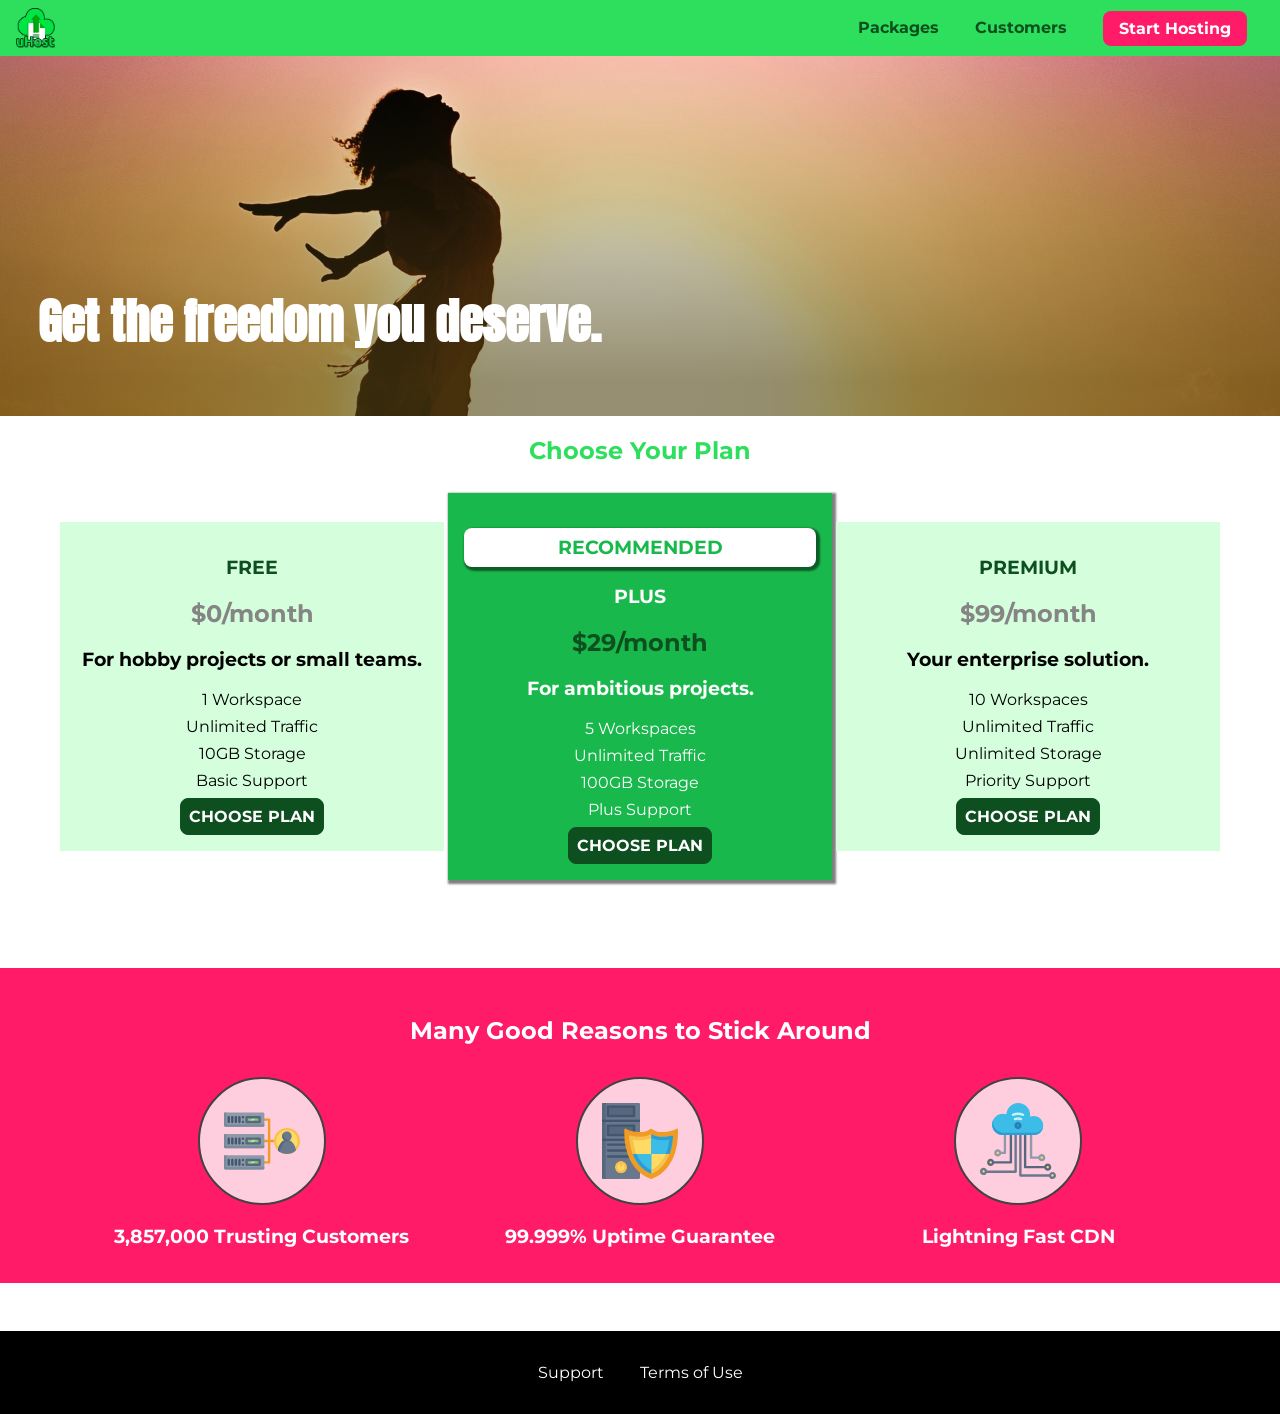
<file: index.html>
<!DOCTYPE html>
<html lang="en">

<head>
    <meta charset="UTF-8">
    <meta http-equiv="X-UA-Compatible" content="ie=edge">
    <meta name="viewport" content="width=device-width, initial-scale=1.0">
    <title>uHost</title>
    <link rel="shortcut icon" href="favicon.png">
    <link rel="stylesheet" href="shared.css">
    <link rel="stylesheet" href="main.css">
</head>

<body>
    <div class="backdrop"></div>
    <div class="modal">
        <h1 class="modal__title">Do you want to continue?</h1>
        <div class="modal__actions">
            <a href="start-hosting/index.html" class="modal__action">Yes!</a>
            <button class="modal__action modal__action--negative" type="button">No!</button>
        </div>
    </div>
    <header class="main-header">
        <div>
            <button class="toggle-button">
                <span class="toggle-button__bar"></span>
                <span class="toggle-button__bar"></span>
                <span class="toggle-button__bar"></span>
            </button>
            <a href="index.html" class="main-header__brand">
                <img src="images/uhost-icon.png" alt="uHost - Your favorite hosting company">
            </a>
        </div>
        <nav class="main-nav">
            <ul class="main-nav__items">
                <li class="main-nav__item">
                    <a href="packages/index.html">Packages</a>
                </li>
                <li class="main-nav__item">
                    <a href="customers/index.html">Customers</a>
                </li>
                <li class="main-nav__item main-nav__item--cta">
                    <a href="start-hosting/index.html">Start Hosting</a>
                </li>
            </ul>
        </nav>
    </header>
    <nav class="mobile-nav">
        <ul class="mobile-nav__items">
            <li class="mobile-nav__item">
                <a href="packages/index.html">Packages</a>
            </li>
            <li class="mobile-nav__item">
                <a href="customers/index.html">Customers</a>
            </li>
            <li class="mobile-nav__item mobile-nav__item--cta">
                <a href="start-hosting/index.html">Start Hosting</a>
            </li>
        </ul>
    </nav>
    <main>
        <section id="product-overview">
            <h1>Get the freedom you deserve.</h1>
        </section>
        <section id="plans">
            <h1 class="section-title">Choose Your Plan</h1>
            <div class="plan__list">
                <article class="plan">
                    <h1 class="plan__title">FREE</h1>
                    <h2 class="plan__price">$0/month</h2>
                    <h3>For hobby projects or small teams.</h3>
                    <ul class="plan__features">
                        <li class="plan__feature">1 Workspace</li>
                        <li class="plan__feature">Unlimited Traffic</li>
                        <li class="plan__feature">10GB Storage</li>
                        <li class="plan__feature">Basic Support</li>
                    </ul>
                    <div>
                        <button class="button">CHOOSE PLAN</button>
                    </div>
                </article>
                <article class="plan plan--highlighted">
                    <h1 class="plan__annotation">RECOMMENDED</h1>
                    <h1 class="plan__title">PLUS</h1>
                    <h2 class="plan__price">$29/month</h2>
                    <h3>For ambitious projects.</h3>
                    <ul class="plan__features">
                        <li class="plan__feature">5 Workspaces</li>
                        <li class="plan__feature">Unlimited Traffic</li>
                        <li class="plan__feature">100GB Storage</li>
                        <li class="plan__feature">Plus Support</li>
                    </ul>
                    <div>
                        <button class="button">CHOOSE PLAN</button>
                    </div>
                </article>
                <article class="plan">
                    <h1 class="plan__title">PREMIUM</h1>
                    <h2 class="plan__price">$99/month</h2>
                    <h3>Your enterprise solution.</h3>
                    <ul class="plan__features">
                        <li class="plan__feature">10 Workspaces</li>
                        <li class="plan__feature">Unlimited Traffic</li>
                        <li class="plan__feature">Unlimited Storage</li>
                        <li class="plan__feature">Priority Support</li>
                    </ul>
                    <div>
                        <button class="button">CHOOSE PLAN</button>
                    </div>
                </article>
            </div>
        </section>
        <section id="key-features">
            <h1 class="section-title">Many Good Reasons to Stick Around</h1>
            <ul class="key-feature__list">
                <li class="key-feature">
                    <div class="key-feature__image">
                        <svg viewBox="0 0 512 512">
                            <path style="fill:#F09B24;" d="M344,248h-32V112c0-4.418-3.582-8-8-8h-40c-4.418,0-8,3.582-8,8s3.582,8,8,8h32v128h-32  c-4.418,0-8,3.582-8,8s3.582,8,8,8h32v128h-32c-4.418,0-8,3.582-8,8s3.582,8,8,8h40c4.418,0,8-3.582,8-8V264h32c4.418,0,8-3.582,8-8  S348.418,248,344,248z"
                            />
                            <path style="fill:#8E9AA9;" d="M264,64H8c-4.418,0-8,3.582-8,8v80c0,4.418,3.582,8,8,8h256c4.418,0,8-3.582,8-8V72  C272,67.582,268.418,64,264,64z"
                            />
                            <path style="fill:#7C899B;" d="M24,144c-4.418,0-8-3.582-8-8V64H8c-4.418,0-8,3.582-8,8v80c0,4.418,3.582,8,8,8h256  c4.418,0,8-3.582,8-8v-8H24z"
                            />
                            <rect x="152" y="96" style="fill:#B8E3A8;" width="88" height="32" />
                            <g>
                                <polygon style="fill:#7EC97D;" points="152,96 152,128 166,128 198,96  " />
                                <polygon style="fill:#7EC97D;" points="220,96 188,128 240,128 240,96  " />
                            </g>
                            <path style="fill:#56677E;" d="M240,136h-88c-4.418,0-8-3.582-8-8V96c0-4.418,3.582-8,8-8h88c4.418,0,8,3.582,8,8v32  C248,132.418,244.418,136,240,136z M160,120h72v-16h-72V120z"
                            />
                            <g>
                                <path style="fill:#435670;" d="M32,136c-4.418,0-8-3.582-8-8V96c0-4.418,3.582-8,8-8s8,3.582,8,8v32C40,132.418,36.418,136,32,136z   "
                                />
                                <path style="fill:#435670;" d="M56,136c-4.418,0-8-3.582-8-8V96c0-4.418,3.582-8,8-8s8,3.582,8,8v32C64,132.418,60.418,136,56,136z   "
                                />
                                <path style="fill:#435670;" d="M80,136c-4.418,0-8-3.582-8-8V96c0-4.418,3.582-8,8-8s8,3.582,8,8v32C88,132.418,84.418,136,80,136z   "
                                />
                                <path style="fill:#435670;" d="M104,136c-4.418,0-8-3.582-8-8V96c0-4.418,3.582-8,8-8s8,3.582,8,8v32   C112,132.418,108.418,136,104,136z"
                                />
                                <path style="fill:#435670;" d="M128,105c-4.418,0-8-3.582-8-8v-1c0-4.418,3.582-8,8-8s8,3.582,8,8v1   C136,101.418,132.418,105,128,105z"
                                />
                                <path style="fill:#435670;" d="M128,136c-4.418,0-8-3.582-8-8v-1c0-4.418,3.582-8,8-8s8,3.582,8,8v1   C136,132.418,132.418,136,128,136z"
                                />
                            </g>
                            <path style="fill:#8E9AA9;" d="M264,208H8c-4.418,0-8,3.582-8,8v80c0,4.418,3.582,8,8,8h256c4.418,0,8-3.582,8-8v-80  C272,211.582,268.418,208,264,208z"
                            />
                            <path style="fill:#7C899B;" d="M24,288c-4.418,0-8-3.582-8-8v-72H8c-4.418,0-8,3.582-8,8v80c0,4.418,3.582,8,8,8h256  c4.418,0,8-3.582,8-8v-8H24z"
                            />
                            <rect x="152" y="240" style="fill:#B8E3A8;" width="88" height="32" />
                            <g>
                                <polygon style="fill:#7EC97D;" points="152,240 152,272 166,272 198,240  " />
                                <polygon style="fill:#7EC97D;" points="220,240 188,272 240,272 240,240  " />
                            </g>
                            <path style="fill:#56677E;" d="M240,280h-88c-4.418,0-8-3.582-8-8v-32c0-4.418,3.582-8,8-8h88c4.418,0,8,3.582,8,8v32  C248,276.418,244.418,280,240,280z M160,264h72v-16h-72V264z"
                            />
                            <g>
                                <path style="fill:#435670;" d="M32,280c-4.418,0-8-3.582-8-8v-32c0-4.418,3.582-8,8-8s8,3.582,8,8v32C40,276.418,36.418,280,32,280   z"
                                />
                                <path style="fill:#435670;" d="M56,280c-4.418,0-8-3.582-8-8v-32c0-4.418,3.582-8,8-8s8,3.582,8,8v32C64,276.418,60.418,280,56,280   z"
                                />
                                <path style="fill:#435670;" d="M80,280c-4.418,0-8-3.582-8-8v-32c0-4.418,3.582-8,8-8s8,3.582,8,8v32C88,276.418,84.418,280,80,280   z"
                                />
                                <path style="fill:#435670;" d="M104,280c-4.418,0-8-3.582-8-8v-32c0-4.418,3.582-8,8-8s8,3.582,8,8v32   C112,276.418,108.418,280,104,280z"
                                />
                                <path style="fill:#435670;" d="M128,249c-4.418,0-8-3.582-8-8v-1c0-4.418,3.582-8,8-8s8,3.582,8,8v1   C136,245.418,132.418,249,128,249z"
                                />
                                <path style="fill:#435670;" d="M128,280c-4.418,0-8-3.582-8-8v-1c0-4.418,3.582-8,8-8s8,3.582,8,8v1   C136,276.418,132.418,280,128,280z"
                                />
                            </g>
                            <path style="fill:#8E9AA9;" d="M264,352H8c-4.418,0-8,3.582-8,8v80c0,4.418,3.582,8,8,8h256c4.418,0,8-3.582,8-8v-80  C272,355.582,268.418,352,264,352z"
                            />
                            <path style="fill:#7C899B;" d="M24,432c-4.418,0-8-3.582-8-8v-72H8c-4.418,0-8,3.582-8,8v80c0,4.418,3.582,8,8,8h256  c4.418,0,8-3.582,8-8v-8H24z"
                            />
                            <rect x="152" y="384" style="fill:#B8E3A8;" width="88" height="32" />
                            <g>
                                <polygon style="fill:#7EC97D;" points="152,384 152,416 166,416 198,384  " />
                                <polygon style="fill:#7EC97D;" points="220,384 188,416 240,416 240,384  " />
                            </g>
                            <path style="fill:#56677E;" d="M240,424h-88c-4.418,0-8-3.582-8-8v-32c0-4.418,3.582-8,8-8h88c4.418,0,8,3.582,8,8v32  C248,420.418,244.418,424,240,424z M160,408h72v-16h-72V408z"
                            />
                            <g>
                                <path style="fill:#435670;" d="M32,424c-4.418,0-8-3.582-8-8v-32c0-4.418,3.582-8,8-8s8,3.582,8,8v32C40,420.418,36.418,424,32,424   z"
                                />
                                <path style="fill:#435670;" d="M56,424c-4.418,0-8-3.582-8-8v-32c0-4.418,3.582-8,8-8s8,3.582,8,8v32C64,420.418,60.418,424,56,424   z"
                                />
                                <path style="fill:#435670;" d="M80,424c-4.418,0-8-3.582-8-8v-32c0-4.418,3.582-8,8-8s8,3.582,8,8v32C88,420.418,84.418,424,80,424   z"
                                />
                                <path style="fill:#435670;" d="M104,424c-4.418,0-8-3.582-8-8v-32c0-4.418,3.582-8,8-8s8,3.582,8,8v32   C112,420.418,108.418,424,104,424z"
                                />
                                <path style="fill:#435670;" d="M128,393c-4.418,0-8-3.582-8-8v-1c0-4.418,3.582-8,8-8s8,3.582,8,8v1   C136,389.418,132.418,393,128,393z"
                                />
                                <path style="fill:#435670;" d="M128,424c-4.418,0-8-3.582-8-8v-1c0-4.418,3.582-8,8-8s8,3.582,8,8v1   C136,420.418,132.418,424,128,424z"
                                />
                            </g>
                            <path style="fill:#F7C14D;" d="M424,168c-48.523,0-88,39.477-88,88s39.477,88,88,88s88-39.477,88-88S472.523,168,424,168z" />
                            <path style="fill:#FFDB66;" d="M424,184c-39.701,0-72,32.299-72,72s32.299,72,72,72s72-32.299,72-72S463.701,184,424,184z" />
                            <path style="fill:#69788D;" d="M484.893,314.16C476.393,274.588,451.922,248,424,248s-52.393,26.588-60.893,66.16  c-0.605,2.82,0.354,5.749,2.511,7.664C381.731,336.124,402.465,344,424,344s42.269-7.876,58.381-22.176  C484.539,319.909,485.498,316.98,484.893,314.16z"
                            />
                            <path style="fill:#56677E;" d="M434.053,249.171C430.768,248.403,427.411,248,424,248c-27.922,0-52.393,26.588-60.893,66.16  c-0.605,2.82,0.354,5.749,2.511,7.664c3.383,3.002,6.979,5.703,10.734,8.125C384.904,286.243,407.373,255.378,434.053,249.171z"
                            />
                            <path style="fill:#69788D;" d="M424,192c-17.645,0-32,14.355-32,32s14.355,32,32,32s32-14.355,32-32S441.645,192,424,192z" />
                            <path style="fill:#56677E;" d="M432,248c-17.645,0-32-14.355-32-32c0-6.783,2.128-13.076,5.742-18.258  C397.444,203.53,392,213.138,392,224c0,17.645,14.355,32,32,32c10.862,0,20.471-5.444,26.258-13.742  C445.076,245.872,438.783,248,432,248z"
                            />

                        </svg>
                    </div>
                    <p class="key-feature__description">3,857,000 Trusting Customers</p>
                </li>
                <li class="key-feature">
                    <div class="key-feature__image">
                        <svg viewBox="0 0 512 512">
                            <path style="fill:#69788D;" d="M248,0H8C3.582,0,0,3.582,0,8v496c0,4.418,3.582,8,8,8h240c4.418,0,8-3.582,8-8V8  C256,3.582,252.418,0,248,0z"
                            />
                            <path style="fill:#56677E;" d="M24,504V8c0-4.418,3.582-8,8-8H8C3.582,0,0,3.582,0,8v496c0,4.418,3.582,8,8,8h24  C27.582,512,24,508.418,24,504z"
                            />
                            <g>
                                <rect x="0" y="112" style="fill:#435670;" width="256" height="16" />
                                <rect x="0" y="240" style="fill:#435670;" width="256" height="16" />
                            </g>
                            <path style="fill:#F7C14D;" d="M128,392c-22.056,0-40,17.944-40,40s17.944,40,40,40s40-17.944,40-40S150.056,392,128,392z" />
                            <path style="fill:#FFDB66;" d="M128,408c-13.233,0-24,10.767-24,24s10.767,24,24,24s24-10.767,24-24S141.233,408,128,408z" />
                            <path style="fill:#F7C14D;" d="M128,392c-2.739,0-5.414,0.278-8,0.805V424c0,4.418,3.582,8,8,8c4.418,0,8-3.582,8-8v-31.195  C133.414,392.278,130.739,392,128,392z"
                            />
                            <g>
                                <path style="fill:#435670;" d="M216,288H40c-4.418,0-8-3.582-8-8s3.582-8,8-8h176c4.418,0,8,3.582,8,8S220.418,288,216,288z"
                                />
                                <path style="fill:#435670;" d="M216,328H40c-4.418,0-8-3.582-8-8s3.582-8,8-8h176c4.418,0,8,3.582,8,8S220.418,328,216,328z"
                                />
                                <path style="fill:#435670;" d="M216,368H40c-4.418,0-8-3.582-8-8s3.582-8,8-8h176c4.418,0,8,3.582,8,8S220.418,368,216,368z"
                                />
                                <path style="fill:#435670;" d="M216,16H40c-4.418,0-8,3.582-8,8v64c0,4.418,3.582,8,8,8h176c4.418,0,8-3.582,8-8V24   C224,19.582,220.418,16,216,16z"
                                />
                            </g>
                            <rect x="48" y="32" style="fill:#56677E;" width="160" height="48" />
                            <path style="fill:#435670;" d="M216,144H40c-4.418,0-8,3.582-8,8v64c0,4.418,3.582,8,8,8h176c4.418,0,8-3.582,8-8v-64  C224,147.582,220.418,144,216,144z"
                            />
                            <rect x="48" y="160" style="fill:#56677E;" width="160" height="48" />
                            <path style="fill:#F09B24;" d="M511.747,180.237c-0.194-6.537-8.107-10.107-13.135-5.894c-5.6,4.693-42.904,21.282-98.514,21.282  c-33.45,0-64.625-20.999-64.929-21.206c-2.9-1.991-6.764-1.85-9.512,0.346c-2.677,2.135-27.201,20.86-63.793,20.86  c-55.607,0-92.914-16.589-98.515-21.282c-5.028-4.211-12.941-0.645-13.135,5.894c-1.634,54.834,4.655,105.941,18.693,151.903  c12.096,39.604,29.759,74.047,52.497,102.373c27.538,34.304,62.743,59.882,104.66,76.045c3.069,1.918,6.757,1.921,9.83,0  c41.917-16.163,77.122-41.741,104.66-76.045c22.738-28.326,40.401-62.77,52.497-102.373  C507.092,286.179,513.381,235.071,511.747,180.237z"
                            />
                            <path style="fill:#F7C14D;" d="M476.21,221.226c-1.953-1.631-4.568-2.235-7.036-1.628c-21.686,5.327-44.926,8.028-69.075,8.028  c-25.926,0-49.633-8.975-64.955-16.504c-2.307-1.134-5.016-1.091-7.284,0.116c-14.059,7.477-36.919,16.388-65.994,16.388  c-24.153,0-47.394-2.701-69.075-8.028c-5.155-1.268-10.221,2.966-9.894,8.261c2.077,33.693,7.668,65.635,16.616,94.935  c22.774,74.565,66.139,126.334,128.888,153.868c2.032,0.891,4.397,0.891,6.43,0c61.777-27.107,104.716-78.876,127.62-153.868  c8.948-29.3,14.539-61.241,16.616-94.935C479.224,225.319,478.163,222.856,476.21,221.226z"
                            />
                            <path style="fill:#FFDB66;" d="M331.609,451.727c-52.604-25.289-89.304-70.987-109.144-135.944  c-6.532-21.39-11.162-44.336-13.82-68.447c17.133,2.852,34.952,4.291,53.22,4.291c29.394,0,53.376-7.793,69.978-15.561  c17.44,7.736,41.656,15.561,68.256,15.561c18.267,0,36.085-1.439,53.219-4.291c-2.659,24.112-7.288,47.06-13.82,68.448  C419.545,381.108,383.27,426.805,331.609,451.727z"
                            />
                            <g>
                                <path style="fill:#2C9DD4;" d="M479.066,227.858c0.157-2.539-0.903-5.002-2.856-6.633s-4.568-2.235-7.036-1.628   c-21.686,5.327-44.926,8.028-69.075,8.028c-25.926,0-49.633-8.975-64.955-16.504c-1.057-0.52-2.2-0.78-3.345-0.806l-0.072,133.351   h123.601c2.556-6.746,4.933-13.702,7.123-20.874C471.398,293.493,476.989,261.552,479.066,227.858z"
                                />
                                <path style="fill:#2C9DD4;" d="M206.658,343.667c24.153,63.42,65.028,108.108,121.743,132.995c1.031,0.452,2.147,0.673,3.263,0.666   l0.063-133.661H206.658z"
                                />
                            </g>
                            <g>
                                <path style="fill:#3CBDE8;" d="M439.497,315.783c6.532-21.389,11.161-44.336,13.82-68.448c-17.134,2.852-34.952,4.291-53.219,4.291   c-26.6,0-50.815-7.824-68.256-15.561l-0.116,107.601h97.758C433.179,334.807,436.524,325.518,439.497,315.783z"
                                />
                                <path style="fill:#3CBDE8;" d="M232.523,343.667c21.144,50.298,54.363,86.56,99.087,108.06l0.117-108.06H232.523z" />
                            </g>
                        </svg>
                    </div>
                    <p class="key-feature__description">99.999% Uptime Guarantee</p>
                </li>
                <li class="key-feature">
                    <div class="key-feature__image">
                        <svg viewBox="0 0 512 512">
                            <path style="fill:#8E9AA9;" d="M168,200c-4.418,0-8,3.582-8,8v120h-17.376c-3.302-9.311-12.194-16-22.624-16  c-13.234,0-24,10.767-24,24s10.766,24,24,24c10.429,0,19.321-6.689,22.624-16H168c4.418,0,8-3.582,8-8V208  C176,203.582,172.418,200,168,200z"
                            />
                            <path style="fill:#FFDB66;" d="M120,328c-4.411,0-8,3.589-8,8s3.589,8,8,8s8-3.589,8-8S124.411,328,120,328z" />
                            <path style="fill:#56677E;" d="M208,200c-4.418,0-8,3.582-8,8v184H94.624C91.322,382.689,82.43,376,72,376  c-13.234,0-24,10.767-24,24s10.766,24,24,24c10.429,0,19.321-6.689,22.624-16H208c4.418,0,8-3.582,8-8V208  C216,203.582,212.418,200,208,200z"
                            />
                            <path style="fill:#FFDB66;" d="M72,392c-4.411,0-8,3.589-8,8s3.589,8,8,8s8-3.589,8-8S76.411,392,72,392z" />
                            <path style="fill:#69788D;" d="M240,208c-4.418,0-8,3.582-8,8v239H47.24c-2.671-10.34-12.078-18-23.24-18c-13.234,0-24,10.767-24,24  s10.766,24,24,24c9.666,0,18.009-5.747,21.809-14H240c4.418,0,8-3.582,8-8V216C248,211.582,244.418,208,240,208z"
                            />
                            <path style="fill:#FFDB66;" d="M24,453c-4.411,0-8,3.589-8,8s3.589,8,8,8s8-3.589,8-8S28.411,453,24,453z" />
                            <path style="fill:#69788D;" d="M488,464c-10.429,0-19.321,6.689-22.624,16H280V208c0-4.418-3.582-8-8-8s-8,3.582-8,8v280  c0,4.418,3.582,8,8,8h193.376c3.302,9.311,12.194,16,22.624,16c13.234,0,24-10.767,24-24S501.234,464,488,464z"
                            />
                            <path style="fill:#FFDB66;" d="M488,480c-4.411,0-8,3.589-8,8s3.589,8,8,8s8-3.589,8-8S492.411,480,488,480z" />
                            <path style="fill:#56677E;" d="M456,408c-10.429,0-19.321,6.689-22.624,16H312V208c0-4.418-3.582-8-8-8s-8,3.582-8,8v224  c0,4.418,3.582,8,8,8h129.376c3.302,9.311,12.194,16,22.624,16c13.234,0,24-10.767,24-24S469.234,408,456,408z"
                            />
                            <path style="fill:#FFDB66;" d="M456,424c-4.411,0-8,3.589-8,8s3.589,8,8,8s8-3.589,8-8S460.411,424,456,424z" />
                            <path style="fill:#8E9AA9;" d="M416,344c-10.429,0-19.321,6.689-22.624,16H352V208c0-4.418-3.582-8-8-8s-8,3.582-8,8v160  c0,4.418,3.582,8,8,8h49.376c3.302,9.311,12.194,16,22.624,16c13.234,0,24-10.767,24-24S429.234,344,416,344z"
                            />
                            <path style="fill:#FFDB66;" d="M416,360c-4.411,0-8,3.589-8,8s3.589,8,8,8s8-3.589,8-8S420.411,360,416,360z" />
                            <path style="fill:#3CBDE8;" d="M362,88c-8.741,0-17.231,1.751-25.06,5.085C337.646,88.797,338,84.43,338,80  c0-44.112-35.888-80-80-80c-42.823,0-77.895,33.816-79.909,76.149C170.393,73.415,162.244,72,154,72c-39.701,0-72,32.299-72,72  s32.299,72,72,72h208c35.29,0,64-28.71,64-64S397.29,88,362,88z"
                            />
                            <path style="fill:#2C9DD4;" d="M368,200H160c-39.701,0-72-32.299-72-72c0-5.863,0.721-11.559,2.05-17.019  C84.918,120.88,82,132.102,82,144c0,39.701,32.299,72,72,72h208c30.389,0,55.88-21.296,62.379-49.743  C413.565,186.327,392.352,200,368,200z"
                            />
                            <path style="fill:#2A7DB5;" d="M256,128c-13.234,0-24,10.767-24,24s10.766,24,24,24c13.233,0,24-10.767,24-24S269.233,128,256,128z"
                            />
                            <path style="fill:#2C9DD4;" d="M256,144c-4.411,0-8,3.589-8,8s3.589,8,8,8c4.411,0,8-3.589,8-8S260.411,144,256,144z" />
                            <g>
                                <path style="fill:#C5F1FA;" d="M221.755,87.695c-2.994,0-5.864-1.688-7.233-4.572c-1.894-3.991-0.194-8.763,3.798-10.657   C230.157,66.849,242.834,64,256,64c13.166,0,25.844,2.849,37.68,8.466c3.992,1.895,5.692,6.666,3.798,10.657   s-6.666,5.692-10.657,3.798C277.144,82.328,266.774,80,256,80c-10.774,0-21.144,2.328-30.821,6.921   C224.072,87.446,222.904,87.695,221.755,87.695z"
                                />
                                <path style="fill:#C5F1FA;" d="M276.545,116.618c-1.148,0-2.316-0.249-3.424-0.774C267.745,113.293,261.985,112,256,112   c-5.985,0-11.745,1.293-17.121,3.844c-3.991,1.895-8.763,0.192-10.657-3.798c-1.894-3.992-0.193-8.764,3.798-10.657   C239.557,97.813,247.625,96,256,96c8.376,0,16.444,1.813,23.98,5.389c3.991,1.894,5.692,6.665,3.798,10.657   C282.41,114.93,279.539,116.618,276.545,116.618z"
                                />
                            </g>

                        </svg>
                    </div>
                    <p class="key-feature__description">Lightning Fast CDN</p>
                </li>
            </ul>
        </section>
    </main>
    <footer class="main-footer">
        <nav>
            <ul class="main-footer__links">
                <li class="main-footer__link">
                    <a href="#">Support</a>
                </li>
                <li class="main-footer__link">
                    <a href="#">Terms of Use</a>
                </li>
            </ul>
        </nav>
    </footer>
    <script src="shared.js"></script>
</body>

</html>
</file>
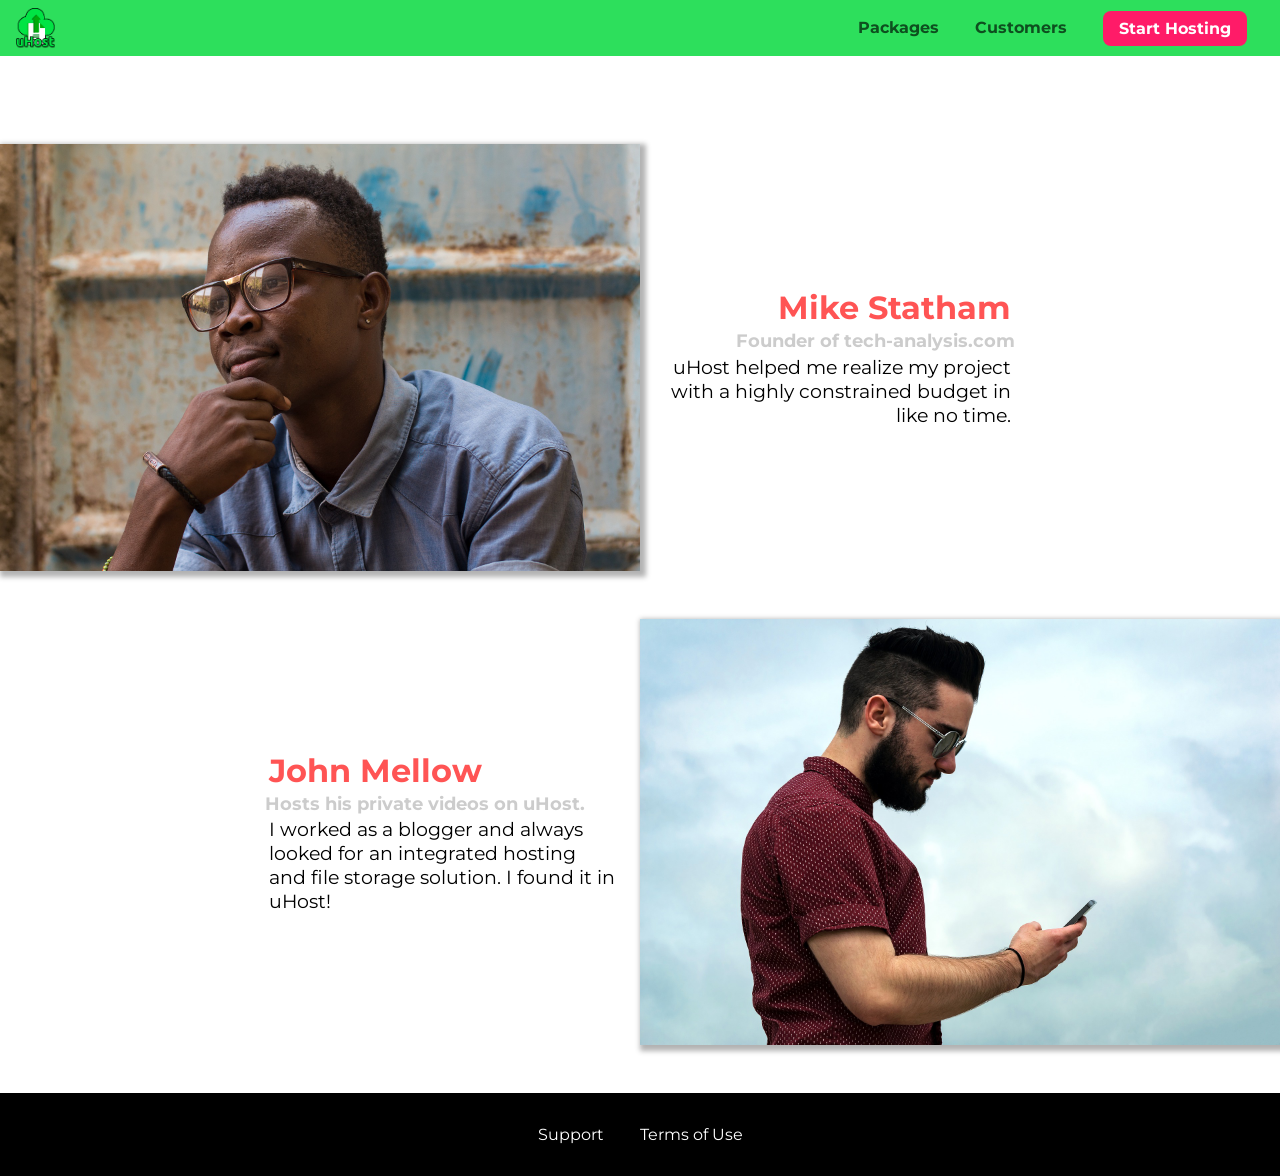
<file: customers/index.html>
<!DOCTYPE html>
<html lang="en">

<head>
    <meta charset="UTF-8">
    <meta name="viewport" content="width=device-width, initial-scale=1.0">
    <meta http-equiv="X-UA-Compatible" content="ie=edge">
    <title>uHost Customers</title>
    <link rel="shortcut icon" href="../favicon.png">
    <link rel="stylesheet" href="../shared.css">
    <link rel="stylesheet" href="customers.css">
</head>

<body>
    <div class="backdrop"></div>
    <header class="main-header">
        <div>
            <button class="toggle-button">
                <span class="toggle-button__bar"></span>
                <span class="toggle-button__bar"></span>
                <span class="toggle-button__bar"></span>
            </button>
            <a href="../index.html" class="main-header__brand">
                <img src="../images/uhost-icon.png" alt="uHost - Your favorite hosting company">
            </a>
        </div>
        <nav class="main-nav">
            <ul class="main-nav__items">
                <li class="main-nav__item">
                    <a href="../packages/index.html">Packages</a>
                </li>
                <li class="main-nav__item">
                    <a href="index.html">Customers</a>
                </li>
                <li class="main-nav__item main-nav__item--cta">
                    <a href="../start-hosting/index.html">Start Hosting</a>
                </li>
            </ul>
        </nav>
    </header>
    <nav class="mobile-nav">
        <ul class="mobile-nav__items">
            <li class="mobile-nav__item">
                <a href="../packages/index.html">Packages</a>
            </li>
            <li class="mobile-nav__item">
                <a href="index.html">Customers</a>
            </li>
            <li class="mobile-nav__item mobile-nav__item--cta">
                <a href="../start-hosting/index.html">Start Hosting</a>
            </li>
        </ul>
    </nav>
    <main>
        <div>
            <div class="testimonial" id="customer-1">
                <div class="testimonial__image-container">
                    <img src="../images/customer-1.jpg" alt="Mike Statham - Customer" class="testimonial__image">
                </div>
                <div class="testimonial__info">
                    <h1 class="testimonial__name">Mike Statham</h1>
                    <h2 class="testimonial__subtitle">Founder of
                        <a href="tech-analysis.com">tech-analysis.com</a>
                    </h2>
                    <p class="testimonial__text">uHost helped me realize my project with a highly constrained budget in like no time.</p>
                </div>
            </div>
            <div class="testimonial" id="customer-2">

                <div class="testimonial__info">
                    <h1 class="testimonial__name">John Mellow</h1>
                    <h2 class="testimonial__subtitle">Hosts his private videos on uHost.
                    </h2>
                    <p class="testimonial__text">I worked as a blogger and always looked for an integrated hosting and file storage solution. I found
                        it in uHost!
                    </p>
                </div>
                <div class="testimonial__image-container">
                    <img src="../images/customer-2.jpg" alt="John Mellow - Customer" class="testimonial__image">
                </div>
            </div>
        </div>
    </main>
    <footer class="main-footer">
        <nav>
            <ul class="main-footer__links">
                <li class="main-footer__link">
                    <a href="#">Support</a>
                </li>
                <li class="main-footer__link">
                    <a href="#">Terms of Use</a>
                </li>
            </ul>
        </nav>
    </footer>
    <script src="../shared.js"></script>
</body>

</html>
</file>
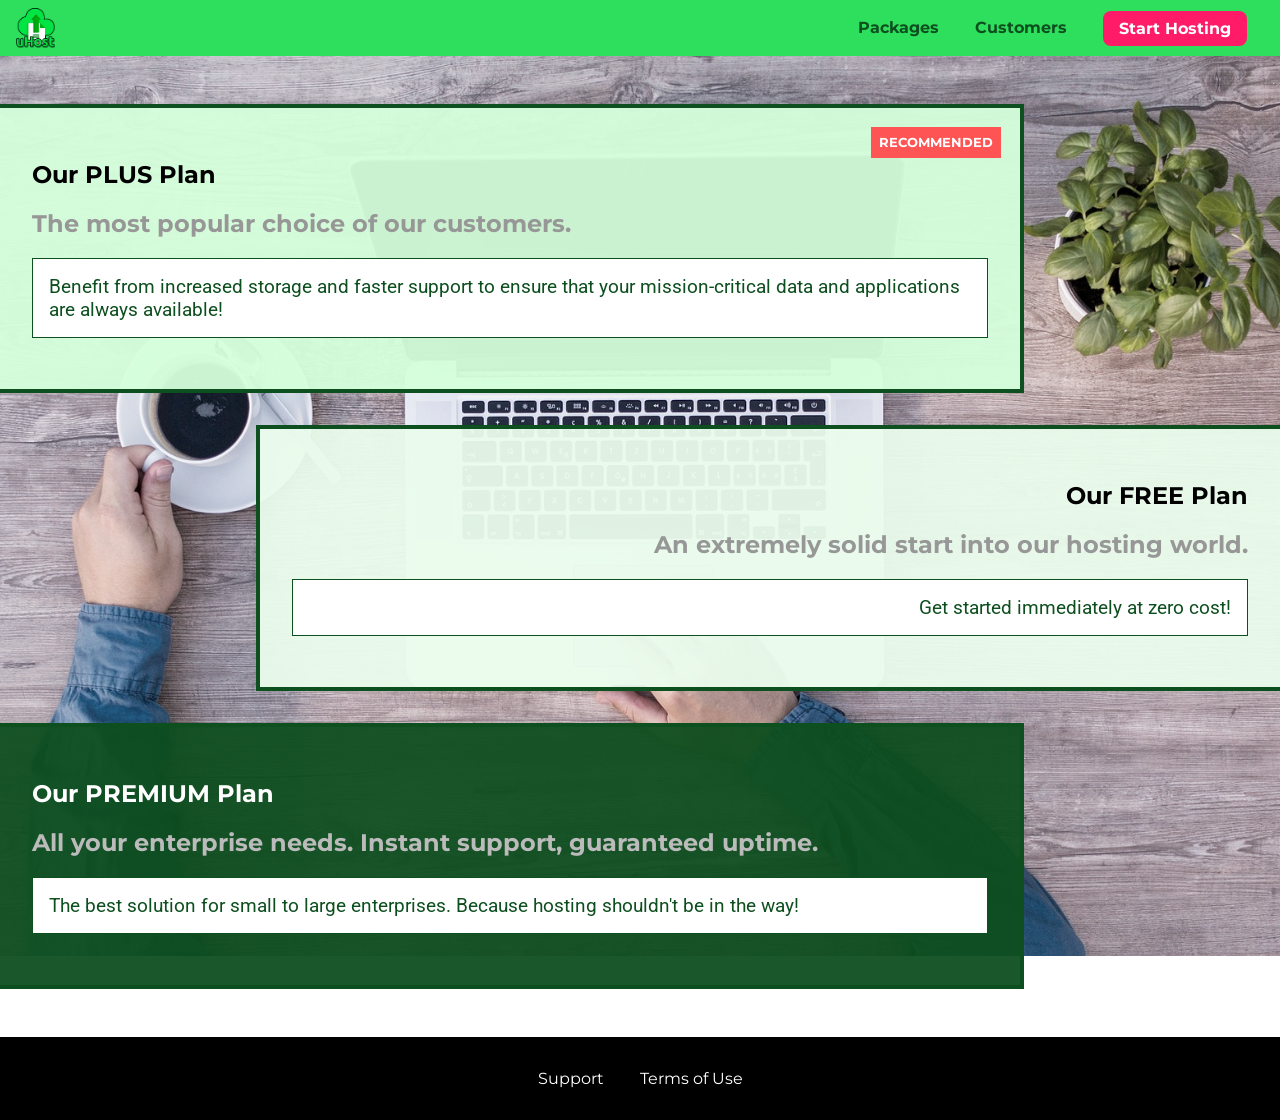
<file: packages/index.html>
<!DOCTYPE html>
<html lang="en">

<head>
    <meta charset="UTF-8">
    <meta http-equiv="X-UA-Compatible" content="ie=edge">
    <meta name="viewport" content="width=device-width, initial-scale=1.0">
    <title>uHost</title>
    <link rel="shortcut icon" href="../favicon.png">
    <link rel="stylesheet" href="../shared.css">
    <link rel="stylesheet" href="packages.css">
</head>

<body>
    <div class="backdrop"></div>
    <div class="background"></div>
    <header class="main-header">
        <div>
            <button class="toggle-button">
                <span class="toggle-button__bar"></span>
                <span class="toggle-button__bar"></span>
                <span class="toggle-button__bar"></span>
            </button>
            <a href="../index.html" class="main-header__brand">
                <img src="../images/uhost-icon.png" alt="uHost - Your favorite hosting company">
            </a>
        </div>
        <nav class="main-nav">
            <ul class="main-nav__items">
                <li class="main-nav__item">
                    <a href="index.html">Packages</a>
                </li>
                <li class="main-nav__item">
                    <a href="../customers/index.html">Customers</a>
                </li>
                <li class="main-nav__item main-nav__item--cta">
                    <a href="../start-hosting/index.html">Start Hosting</a>
                </li>
            </ul>
        </nav>
    </header>
    <nav class="mobile-nav">
        <ul class="mobile-nav__items">
            <li class="mobile-nav__item">
                <a href="index.html">Packages</a>
            </li>
            <li class="mobile-nav__item">
                <a href="../customers/index.html">Customers</a>
            </li>
            <li class="mobile-nav__item mobile-nav__item--cta">
                <a href="../start-hosting/index.html">Start Hosting</a>
            </li>
        </ul>
    </nav>
    <main>
        <section class="package" id="plus">
            <a href="#">
                <h1 class="package__title">Our PLUS Plan</h1>
                <h2 class="package__badge">RECOMMENDED</h2>
                <h2 class="package__subtitle">The most popular choice of our customers.</h2>
                <p class="package__info">Benefit from increased storage and faster support to ensure that your mission-critical data and applications
                    are always available!</p>
            </a>
        </section>
        <section class="package" id="free">
            <a href="#">
                <h1 class="package__title">Our FREE Plan</h1>
                <h2 class="package__subtitle">An extremely solid start into our hosting world.</h2>
                <p class="package__info">Get started immediately at zero cost!</p>
            </a>
        </section>
        <div class="clearfix"></div>
        <section class="package" id="premium">
            <a href="#">
                <h1 class="package__title">Our PREMIUM Plan</h1>
                <h2 class="package__subtitle">All your enterprise needs. Instant support, guaranteed uptime. </h2>
                <p class="package__info">The best solution for small to large enterprises. Because hosting shouldn't be in the way!</p>
            </a>
        </section>
    </main>
    <footer class="main-footer">
        <nav>
            <ul class="main-footer__links">
                <li class="main-footer__link">
                    <a href="#">Support</a>
                </li>
                <li class="main-footer__link">
                    <a href="#">Terms of Use</a>
                </li>
            </ul>
        </nav>
    </footer>
    <script src="../shared.js"></script>
</body>

</html>
</file>
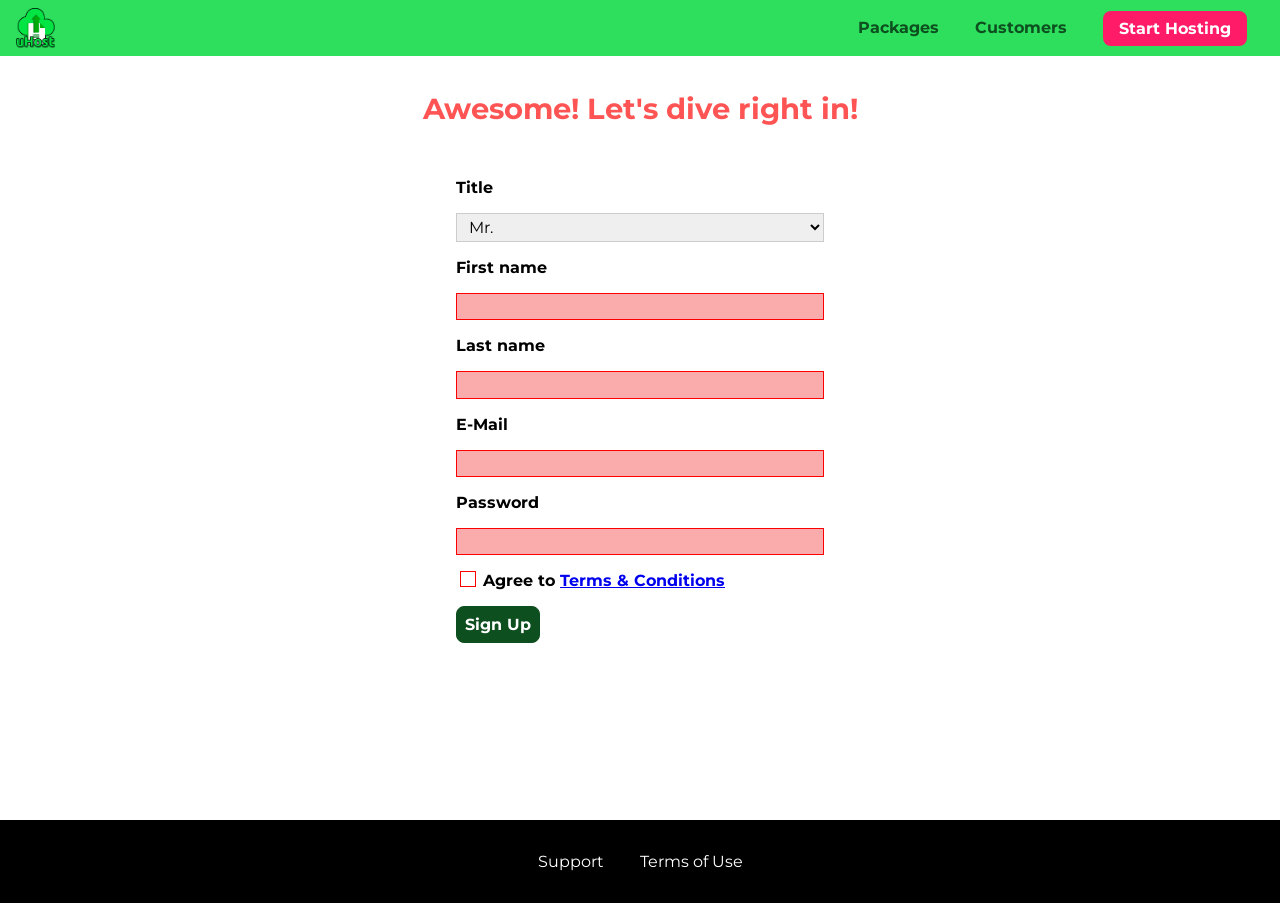
<file: start-hosting/index.html>
<!DOCTYPE html>
<html lang="en">

<head>
    <meta charset="UTF-8">
    <meta name="viewport" content="width=device-width, initial-scale=1.0">
    <meta http-equiv="X-UA-Compatible" content="ie=edge">
    <title>uHost Signup</title>
    <link rel="shortcut icon" href="../favicon.png">
    <link rel="stylesheet" href="../shared.css">
    <link rel="stylesheet" href="start-hosting.css">
</head>

<body>
    <div class="backdrop"></div>
    <header class="main-header">
        <div>
            <button class="toggle-button">
                <span class="toggle-button__bar"></span>
                <span class="toggle-button__bar"></span>
                <span class="toggle-button__bar"></span>
            </button>
            <a href="../index.html" class="main-header__brand">
                <img src="../images/uhost-icon.png" alt="uHost - Your favorite hosting company">
            </a>
        </div>
        <nav class="main-nav">
            <ul class="main-nav__items">
                <li class="main-nav__item">
                    <a href="../packages/index.html">Packages</a>
                </li>
                <li class="main-nav__item">
                    <a href="../customers/index.html">Customers</a>
                </li>
                <li class="main-nav__item main-nav__item--cta">
                    <a href="index.html">Start Hosting</a>
                </li>
            </ul>
        </nav>
    </header>
    <nav class="mobile-nav">
        <ul class="mobile-nav__items">
            <li class="mobile-nav__item">
                <a href="../packages/index.html">Packages</a>
            </li>
            <li class="mobile-nav__item">
                <a href="../customers/index.html">Customers</a>
            </li>
            <li class="mobile-nav__item mobile-nav__item--cta">
                <a href="index.html">Start Hosting</a>
            </li>
        </ul>
    </nav>
    <main class="signup-page">
        <h1 class="signup-title">Awesome! Let's dive right in!</h1>
        <form action="index.html" class="signup-form">
            <label for="title">Title</label>
            <select id="title">
                <option value="mr">Mr.</option>
                <option value="ms">Ms.</option>
            </select>
            <label for="first-name">First name</label>
            <input type="text" id="first-name" required>
            <label for="last-name">Last name</label>
            <input type="text" id="last-name" required>
            <label for="email">E-Mail</label>
            <input type="email" id="email" required>
            <label for="password">Password</label>
            <input type="password" id="password" required>
            <input type="checkbox" id="agree-terms" required>
            <label for="agree-terms">Agree to
                <a href="#">Terms &amp; Conditions</a>
            </label>
            <button type="submit" class="button">Sign Up</button>
        </form>
    </main>
    <footer class="main-footer">
        <nav>
            <ul class="main-footer__links">
                <li class="main-footer__link">
                    <a href="#">Support</a>
                </li>
                <li class="main-footer__link">
                    <a href="#">Terms of Use</a>
                </li>
            </ul>
        </nav>
    </footer>
    <script src="../shared.js"></script>
</body>

</html>
</file>
<file: shared.css>
@import url('https://fonts.googleapis.com/css?family=Roboto:100,400,900');
@import url('https://fonts.googleapis.com/css?family=Anton');
@import url('https://fonts.googleapis.com/css?family=Montserrat:400,700');

* {
  box-sizing: border-box;
}

body {
  font-family: "Montserrat", sans-serif;
  margin: 0;
}

main {
  min-height: calc(100vh - 3.5rem - 8rem);
  margin-top: 3.5rem;
}

.backdrop {
  position: fixed;
  display: none;
  top: 0;
  left: 0;
  z-index: 100;
  width: 100vw;
  height: 100vh;
  background: rgba(0, 0, 0, 0.5);
}

.main-header {
  width: 100%;
  position: fixed;
  top: 0;
  left: 0;
  background: #2ddf5c;
  padding: 0.5rem 1rem;
  z-index: 1;
}

.main-header > div {
  display: inline-block;
  vertical-align: middle;
}

.toggle-button {
  width: 3rem;
  background: transparent;
  border: none;
  cursor: pointer;
  padding-top: 0;
  padding-bottom: 0;
  vertical-align: middle;
}

.toggle-button:focus {
  outline: none;
}

.toggle-button__bar {
  width: 100%;
  height: 0.2rem;
  background: black;
  display: block;
  margin: 0.6rem 0;
}

.main-header__brand {
  color: #0e4f1f;
  text-decoration: none;
  font-weight: bold;
  height: 2.5rem;
  /* width: 20px; */
  display: inline-block;
  vertical-align: middle;
}

.main-header__brand img {
  height: 100%;
  /* width: 100%; */
}

.main-nav {
  display: none;
}

.main-nav__items {
  margin: 0;
  padding: 0;
  list-style: none;
}

.main-nav__item {
  display: inline-block;
  margin: 0 1rem;
}

.main-nav__item a,
.mobile-nav__item a {
  text-decoration: none;
  color: #0e4f1f;
  font-weight: bold;
  padding: 0.2rem 0;
}

.main-nav__item a:hover,
.main-nav__item a:active {
  color: white;
  border-bottom: 5px solid white;
}

.main-nav__item--cta a,
.mobile-nav__item--cta a {
  color: white;
  background: #ff1b68;
  padding: 0.5rem 1rem;
  border-radius: 8px;
}

.main-nav__item--cta a:hover,
.main-nav__item--cta a:active,
.mobile-nav__item--cta a:hover,
.mobile-nav__item--cta a:active {
  color: #ff1b68;
  background: white;
  border: none;
}

@media (min-width: 40rem) {
  .toggle-button {
    display: none;
  }

  .main-nav {
    display: inline-block;
    text-align: right;
    width: calc(100% - 44px);
    vertical-align: middle;
  }
}

.main-footer {
  background: black;
  padding: 2rem;
  margin-top: 3rem;
}

.main-footer__links {
  list-style: none;
  margin: 0;
  padding: 0;
  text-align: center;
}

.main-footer__link {
  display: block;
  margin: 1rem 0;
}

.main-footer__link a {
  color: white;
  text-decoration: none;
}

.main-footer__link a:hover,
.main-footer__link a:active {
  color: #ccc;
}

.mobile-nav {
  display: none;
  position: fixed;
  z-index: 101;
  top: 0;
  left: 0;
  background: white;
  width: 80%;
  height: 100vh;
}

.mobile-nav__items {
  width: 90%;
  height: 100%;
  list-style: none;
  margin: 10% auto;
  padding: 0;
  text-align: center;
}

.mobile-nav__item {
  margin: 1rem 0;
}

.mobile-nav__item a {
  font-size: 1.5rem;
}

.button {
  background: #0e4f1f;
  color: white;
  font: inherit;
  border: 1.5px solid #0e4f1f;
  padding: 0.5rem;
  border-radius: 8px;
  font-weight: bold;
  cursor: pointer;
}

.button:hover,
.button:active {
  background: white;
  color: #0e4f1f;
}

.button:focus {
  outline: none;
}

.button[disabled] {
  cursor: not-allowed;
  border: #a1a1a1;
  background: #ccc;
  color: #a1a1a1;
} 

.open {
    display: block !important;
}

@media (min-width: 40rem) {
  .main-footer__link {
    display: inline-block;
    margin: 0 1rem;
  }
}
</file>
<file: main.css>
#product-overview {
  background: linear-gradient(to top, rgba(80, 68, 18, 0.6) 10%, transparent),
    url("images/freedom.jpg") center/cover no-repeat border-box,
    #ff1b68;
  /* background-image: url("freedom.jpg");
    background-size: cover;
    background-position: left 10% bottom 20%; */
  /* background-repeat: no-repeat;
    background-origin: border-box;
    background-clip: border-box; */
  /* background-image: linear-gradient(180deg, red 70%, blue 60%, rgba(0,0,0,0.5)); */
  /* background-image: radial-gradient(ellipse farthest-corner at 20% 50%, red, blue 70%, green); */
  width: 100vw;
  height: 33vh;
  /* border: 5px dashed red; */
  position: relative;
}

#product-overview h1 {
  color: white;
  font-family: "Anton", sans-serif;
  position: absolute;
  bottom: 5%;
  left: 3%;
  font-size: 1.6rem;
}

@media (min-width: 40rem) and (min-height: 40rem) {
  #product-overview {
    height: 40vh;
    background-position: 50% 25%;
  }

  #product-overview h1 {
    font-size: 3rem;
  }
}

.section-title {
  color: #2ddf5c;
  text-align: center;
}

.plan {
  background: #d5ffdc;
  text-align: center;
  padding: 1rem;
  margin: 0.5rem 0;
  width: 100%;
}

.plan--highlighted {
  background: #19b84c;
  color: white;
}

.plan__annotation {
  background: white;
  color: #19b84c;
  padding: 0.5rem;
  box-shadow: 2px 2px 2px 2px rgba(0, 0, 0, 0.5);
  border-radius: 8px;
}

.plan__title {
  color: #0e4f1f;
}

.plan__price {
  color: #858585;
}

.plan--highlighted .plan__title {
  color: white;
}

.plan--highlighted .plan__price {
  color: #0e4f1f;
}

.plan__features {
  list-style: none;
  margin: 0;
  padding: 0;
}

.plan__feature {
  margin: 0.5rem 0;
}

@media (min-width: 40rem) {
  .plan__list {
    width: 100%;
    text-align: center;
  }

  .plan {
    display: inline-block;
    width: 30%;
    vertical-align: middle;
    min-width: 13rem;
    max-width: 25rem;
  }

  .plan--highlighted {
    box-shadow: 2px 2px 2px 2px rgba(0, 0, 0, 0.5);
  }
}

#key-features {
  background: #ff1b68;
  margin-top: 5rem;
  padding: 1rem;
}

#key-features .section-title {
  color: white;
  margin: 2rem;
}

.key-feature__list {
  list-style: none;
  margin: 0;
  padding: 0;
  text-align: center;
}

.key-feature__image {
  background: #ffcede;
  width: 128px;
  height: 128px;
  border: 2px solid #424242;
  border-radius: 50%;
  margin: auto;
  padding: 1.5rem;
}

.key-feature__description {
  text-align: center;
  font-weight: bold;
  color: white;
  font-size: 1.2rem;
}

@media (min-width: 40rem) {
  .key-feature {
    display: inline-block;
    width: 30%;
    max-width: 25rem;
    vertical-align: top;
  }
}

/* h1 {
    font-family: sans-serif;
} */

.modal {
  position: fixed;
  display: none;
  z-index: 200;
  top: 20%;
  left: 30%;
  width: 40%;
  background: white;
  padding: 1rem;
  border: 1px solid #ccc;
  box-shadow: 1px 1px 1px rgba(0, 0, 0, 0.5);
}

.modal__title {
  text-align: center;
  margin: 0 0 1rem 0;
}

.modal__actions {
  text-align: center;
}

.modal__action {
  border: 1px solid #0e4f1f;
  background: #0e4f1f;
  text-decoration: none;
  color: white;
  font: inherit;
  padding: 0.5rem 1rem;
  cursor: pointer;
}

.modal__action:hover,
.modal__action:active {
  background: #2ddf5c;
  border-color: #2ddf5c;
}

.modal__action--negative {
  background: red;
  border-color: red;
}

.modal__action--negative:hover,
.modal__action--negative:active {
  background: #ff5454;
  border-color: #ff5454;
}
</file>
<file: customers/customers.css>
main {
  padding-top: 2.5rem;
}

.testimonial {
    font-size: 1.2rem;
  }
  
  /*.testimonial__list {
    width: 80%;
    margin: auto;
  }*/

  .testimonial__image-container {
    width: 100%;
    max-width: 40rem;
    box-shadow: 3px 3px 5px 3px rgba(0,0,0,0.3);
  }

  .testimonial__image {
    width: 100%;
    vertical-align: top;
  }
  
  .testimonial__info {
    text-align: right;
    padding: 0.9rem;
  }
  
  #customer-2.testimonial {
    text-align: right;
  }
  
  #customer-2 .testimonial__info {
    text-align: left;
  }
  
  .testimonial__name {
    margin: 0.2rem;
    color: #ff5454;
    font-size: 2rem;
  }
  
  .testimonial__subtitle {
    margin: 0;
    font-size: 1.1rem;
    color: #ccc;
  }
  
  .testimonial__subtitle a {
    color: inherit;
    text-decoration: none;
  }
  
  .testimonial__subtitle a:hover,
  .testimonial__subtitle a:active {
    color: #7a7a7a;
  }

  .testimonial__text {
    margin: 0.2rem;
  }

  @media (min-width: 40rem) {
    .testimonial {
      margin: 3rem auto;
      max-width: 1500px;
    }

    .testimonial__image-container {
      display: inline-block;
      vertical-align: middle;
      width: 66%;
    }

    .testimonial__info {
      display: inline-block;
      vertical-align: middle;
      width: 30%;
    }
    
  }
</file>
<file: packages/packages.css>
main {
    padding-top: 2rem;
}

.background {
    background: url("../images/plans-background.jpg") center/cover;
    filter: grayscale(40%);
    width: 100vw;
    height: 100vh;
    position: fixed;
    z-index: -1;
}

.package {
    width: 80%;
    margin: 1rem 0;
    border: 4px solid #0e4f1f;
    border-left: none;
    position: relative;
}

.package:hover,
.package:active {
    box-shadow: 2px 2px 4px rgba(0,0,0,0.5);
    border-color: #ff5454;
    /* border-color: #ff5454 !important; */
}

.package a {
    text-decoration: none;
    color: inherit;
    display: block;
    padding: 2rem;
}

.package__badge {
    position: absolute;
    top: 0;
    right: 0;
    margin: 1.2rem;
    font-size: 0.8rem;
    color: white;
    background: #ff5454;
    padding: 0.5rem;
}

.package__subtitle {
    color: #979797;
}

.package__info {
    padding: 1rem;
    border: 1px solid #0e4f1f;
    font-size: 1.2rem;
    color: #0e4f1f;
    background: white;
    font-family: "Roboto", sans-serif;
}

.clearfix {
    clear: both;
}

#plus {
    background: rgba(213, 255, 220, 0.95);
}

#free {
    background: rgba(234, 252, 237, 0.95);
    float: right;
    border-right: none;
    border-left: 4px solid #0e4f1f;
    text-align: right;
}

#free:hover,
#free:active {
    border-left-color: #ff5454;
}

#premium {
    background: rgba(14, 79, 31, 0.95);
}

#premium .package__title {
    color: white;
}

#premium .package__subtitle {
    color: #bbb;
}

@media (min-width: 40rem) {
    main {
      max-width: 1500px;
      margin-left: auto;
      margin-right: auto;
    }
}

@media (min-width: 1500px) {
    .package {
      border-left: 4px solid #0e4f1f;
    }

    #free {
      border-right: 4px solid #0e4f1f;
    }

    #free:hover,
    #free:active {
      border-right-color: #ff5454;
    }
}
</file>
<file: start-hosting/start-hosting.css>
main {
    padding-top: 1rem;
}

.signup-title {
    text-align: center;
    font-size: 1.8rem;
    color: #ff5454;
}

.signup-form {
    padding: 1rem;
}

.signup-form label {
    font-weight: bold;
}

.signup-form label,
.signup-form input,
.signup-form select {
    display: block;
    margin-top: 1rem;
    width: 100%;
}

/* .signup-form input[type="checkbox"] */
.signup-form input[id*="terms"],
.signup-form input[id*="terms"] + label {
    display: inline-block;
    width: auto;
    vertical-align: bottom;
}

.signup-form input:not([type="checkbox"]),
.signup-form select {
    border: 1px solid #ccc;
    padding: 0.2rem 0.5rem;
    font: inherit;
}

.signup-form input:focus,
.signup-form select:focus {
    outline: none;
    background: #d8f3df;
    border-color: #2ddf5c;
}

.signup-form input[type="checkbox"] {
    border: 1px solid #ccc;
    background: white;
    width: 1rem;
    height: 1rem;
    -webkit-appearance: none;
    -moz-appearance: none;
    appearance: none;
}

.signup-form input[type="checkbox"]:checked {
    background: #2ddf5c;
    border: #0e4f1f;
}

.signup-form input.invalid,
.signup-form select.invalid,
.signup-form :invalid {
    border-color: red !important;
    background: #faacac;
}

.signup-form button[type="submit"] {
    display: block;
    margin-top: 1rem;
}

@media (min-width: 40rem) {
    .signup-form {
        margin: auto;
        width: 25rem;
    }
}
</file>
